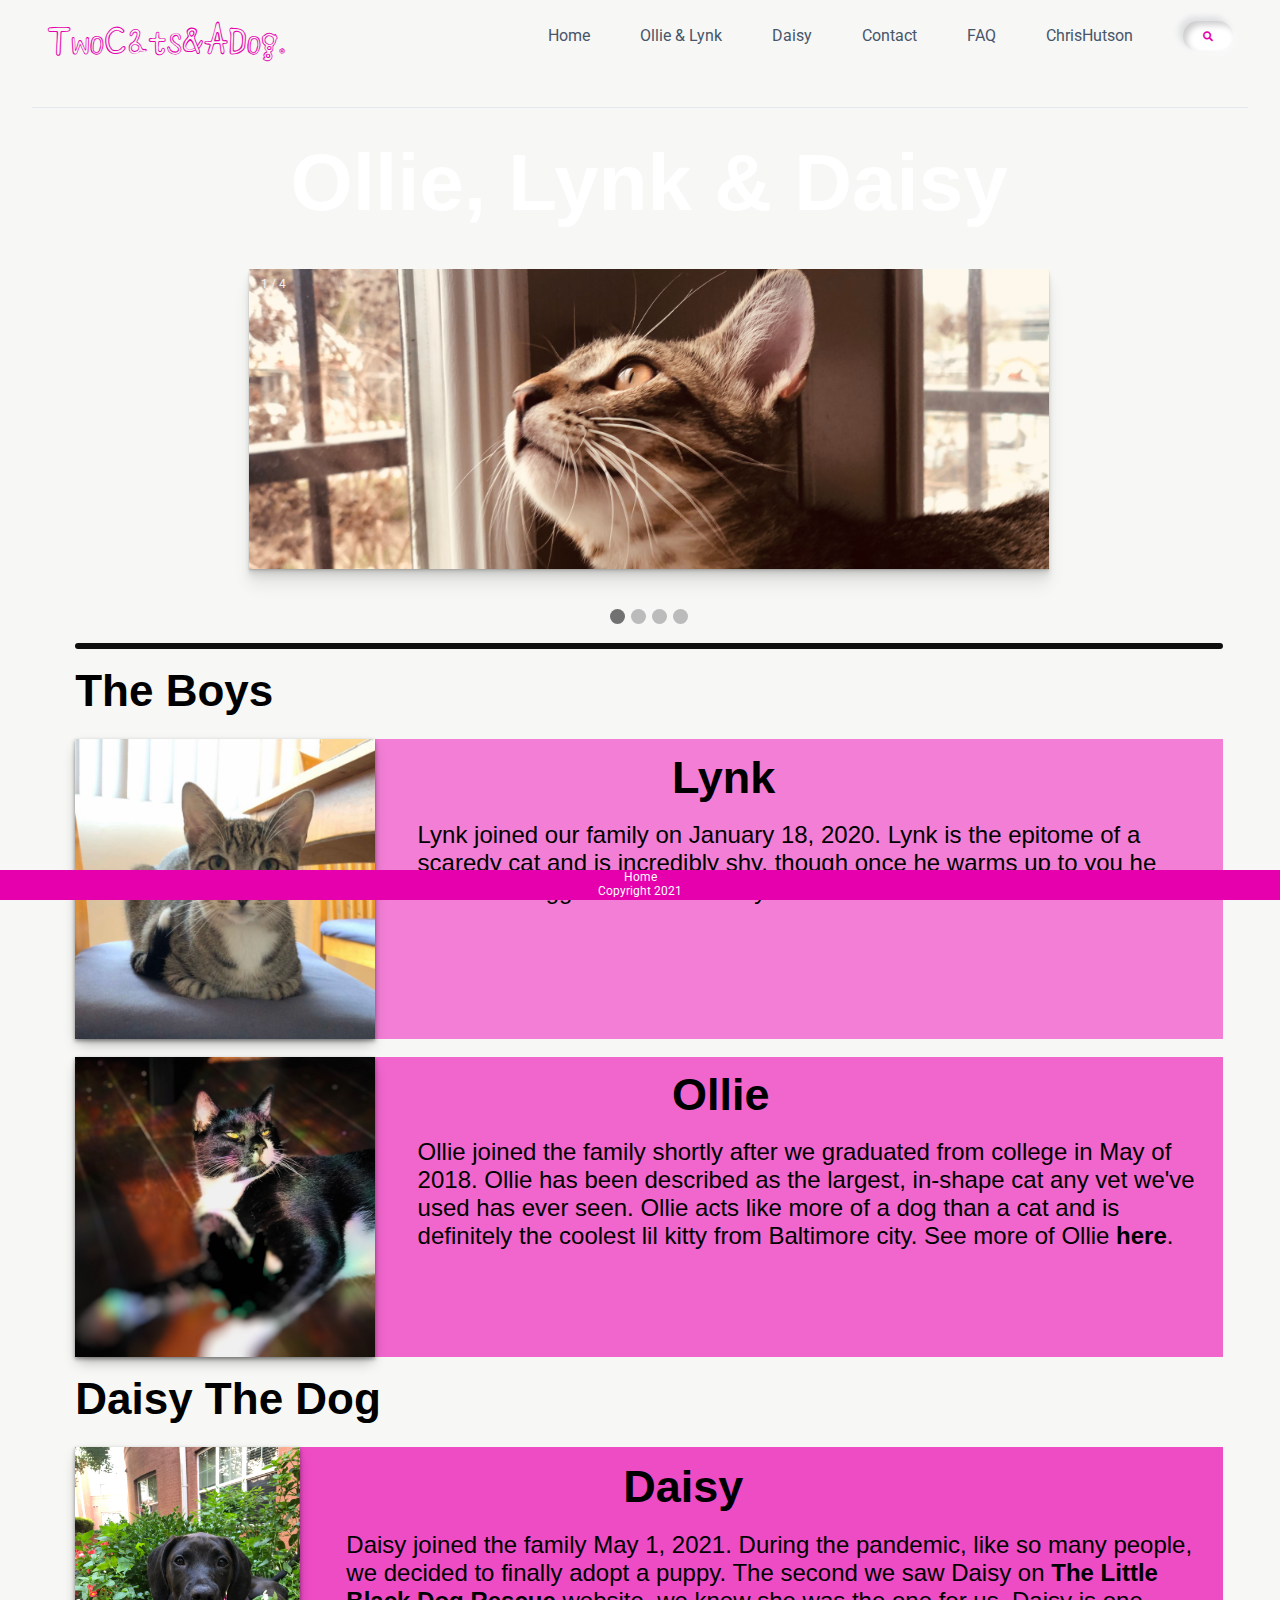
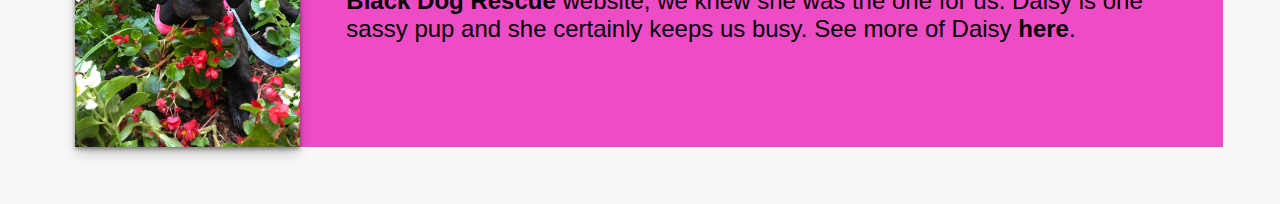
<file: index.html>
<!DOCTYPE html>
<html lang="English">
<head>
	<meta charset="utf-8" />
	<title>FAQ</title>
	<link rel="stylesheet" type="text/css" href="./Styles/site.css">
	<link rel="preconnect" href="https://fonts.googleapis.com"> 
<link rel="preconnect" href="https://fonts.gstatic.com" crossorigin> 
<link href="https://fonts.googleapis.com/css2?family=Roboto:ital,wght@1,300&display=swap" rel="stylesheet">
<link href="https://use.fontawesome.com/releases/v5.6.1/css/all.css" rel="stylesheet">
<link rel="preconnect" href="https://fonts.googleapis.com"> 
<link rel="preconnect" href="https://fonts.gstatic.com" crossorigin> 
<link href="https://fonts.googleapis.com/css2?family=Shizuru&display=swap" rel="stylesheet">
   <link href="https://fonts.googleapis.com/css2?family=Lato&display=swap" rel="stylesheet">
	<meta name="generator" content="BBEdit 14.0" />
	<meta content="width=device-width, initial-scale=1" name="viewport" />
	<script src="https://code.jquery.com/jquery-3.5.0.js"></script>
	<script src="https://ajax.googleapis.com/ajax/libs/jquery/2.1.1/jquery.min.js"></script>
	<script src="https://ajax.googleapis.com/ajax/libs/jquery/3.5.1/jquery.min.js"></script>
    <script src="https://maxcdn.bootstrapcdn.com/bootstrap/3.4.0/js/bootstrap.min.js"></script>    
	<script src="./scripts/accordion.js"></script>
	<script src="./scripts/menu.js"></script>
	<script src="./scripts/slideshow.js"></script>
</head>
<body>
	<header class="header">
	<section class="p-menu1">
	 <nav class="navbar">	 
	 	<button class="hamburger" type="button">&#9776;
	 	</button>
	 	<button class="cross" type="button">&#735;
	 	</button>
		<a href="index.html" class="nav-logo">TwoCats&ADog.</a> 
		 <ul class="nav-menu">
		  <li class="nav-item"> <a class="nav-link" href="index.html">Home</a> </li>
		  <li class="nav-item"> <a class="nav-link" href="./HTML/Ollie&Lynk.html">Ollie & Lynk</a> </li>
		  <li class="nav-item"> <a class="nav-link" href="./HTML/Daisy.html">Daisy</a> </li>
		  <li class="nav-item""> <a class="nav-link" href="./HTML/Contact.html">Contact</a></li>
		  <li class="nav-item"> <a class="nav-link" href="./HTML/FAQ.html">FAQ</a></li>
		  <li class="nav-item"> <a class="nav-link" href="./HTML/ChrisHutson.html">ChrisHutson</a></li>
		  <li class="nav-item">	 
		 	 <div class="search-container">
      		  <input type="text" name="search" placeholder="Search..." class="search-input">
      			  <a href="#" class="search-btn">
              	    <i class="fas fa-search"></i>      
      			  </a>
  			  </div>
 		  </li>
		</ul>	       	
	 </nav>
	 </section>
  </header>	
  	<div class="mobile-menu">
  		<ul>
  		  <div class="search-container-mobile">
      		  <input type="text" name="search" placeholder="Search..." class="search-input">
      			  <a href="#" class="search-btn">
              	    <i class="fas fa-search"></i>      
      			  </a>
  			  </div>
		  <a href="index.html"><li>Home</li></a>
		  <a href="./HTML/Ollie&Lynk.html"><li>Ollie & Lynk</li></a>
		  <a href="./HTML/Daisy.html"><li>Daisy</li></a>
		  <a href="./HTML/Contact.html"><li>Contact</li></a>
		  <a href="./HTML/FAQ.html"><li>FAQ</li></a>
		   <a href="./HTML/ChrisHutson.html"><li>ChrisHutson</li></a>
		</ul>
	</div>
	 <main>
	  <h1 class="rainbow-text">Ollie, Lynk & Daisy</h1>
        <article>
         <section>
          <div class="slideshow-container">
            <ul class="slidepics">
             <li class="on">
          	  <div class="mySlides fade">
          		<div class="numbertext">1 / 4</div>
          	 		 <img class="slideshowimg-1" alt="" src="./Images/LynkWindow.jpg"/>
				<div class="text"></div>         	 		
          	 </div>
          	<div class="mySlides fade">
				<div class="numbertext"> 2 / 4</div>
          	 		 <img class="slideshowimg-2" alt="" src="./Images/Ollierainbowweed.jpg"/>
          	 	 	 <div class="text"></div>     	 		
          	</div>
          	<div class="mySlides fade">
          	 	<div class="numbertext"> 3 / 4</div>
          	 	 <img class="slideshowimg-3" alt="" src="./Images/LynkonScratcher.jpg"/>
				<div class="text"></div>
          	 </div>
          	 <div class="mySlides fade">
          		<div class="numbertext"> 4 / 4</div>
          	 	 <img class="slideshowimg-4" alt="" src="./Images/Daisybush.jpg"/>
          	 	 <div class="text"></div>
          	 </div>
          	 <div class="arrow arrow-left" onclick="plusSlides(-1)"></div>
   			 <div class="arrow arrow-right" onclick="plusSides(1)"></div>
          </div>
          <br>
          	<div class="picdots">
          		<span class="dot" onclick="currentSlide(1)"></span>
          		<span class="dot" onclick="currentSlide(2)"></span>
          		<span class="dot" onclick="currentSlide(3)"></span>
          		<span class="dot" onclick="currentSlide(4)"></span>
           </div>
          </section>
        <hr class="homehr">
    	 <section>
           <h2>The Boys</h2>     
            <div class="Lynk">
               <div class="ollielynk">
            	<img src="./Images/Lynk.jpg"> 
            	  <div class="lynkollieheader">             
              	    <h2 class="h2mobile">Lynk</h2>
              		<p>Lynk joined our family on January 18, 2020. Lynk is the epitome of a scaredy cat and is incredibly shy, though once he warms up to you he loves to snuggle. See more of Lynk <a href="./HTML/Ollie&Lynk.html" class="here"><strong>here</strong></a>.</p>
          		 </div>
             </div>
            </div>    
          <div class="Ollie">
               <div class="ollielynk">
            	<img src="./Images/Ollierainbowweed.jpg"> 
            	  <div class="lynkollieheader">             
              	    <h2 class="h2mobile">Ollie</h2>
              		<p>Ollie joined the family shortly after we graduated from college in May of 2018. Ollie has been described as the largest, in-shape cat any vet we've used has ever seen. Ollie acts like more of a dog than a cat and is definitely the coolest lil kitty from Baltimore city. See more of Ollie <a href="./HTML/Ollie&Lynk.html" class="here"><strong>here</strong></a>.</p>
          		 </div>
           </div>
            </div>   
        <h2>Daisy The Dog</h2>     
            <div class="Daisy">
               <div class="ollielynk">
            	<img src="./Images/Daisybush.jpg"> 
            	  <div class="lynkollieheader">             
              	    <h2 class="h2mobile">Daisy</h2>
              		<p>Daisy joined the family May 1, 2021. During the pandemic, like so many people, we decided to finally adopt a puppy. The second we saw Daisy on <a href="https://www.thelittleblackdog.org" class="here"><strong>The Little Black Dog Rescue</strong></a> website, we knew she was the one for us. Daisy is one sassy pup and she certainly keeps us busy. See more of Daisy <a href="./HTML/Daisy.html" class="here"><strong>here</strong></a>.</p>
          		 </div>
             </div>
            </div>       
         </section>
	 <footer>
	 	<p> <a href="index.html">Home</a></p>
	 	<p>Copyright 2021</p>
	 </footer>
  </article>
 </main>
</body>
</html>
</file>
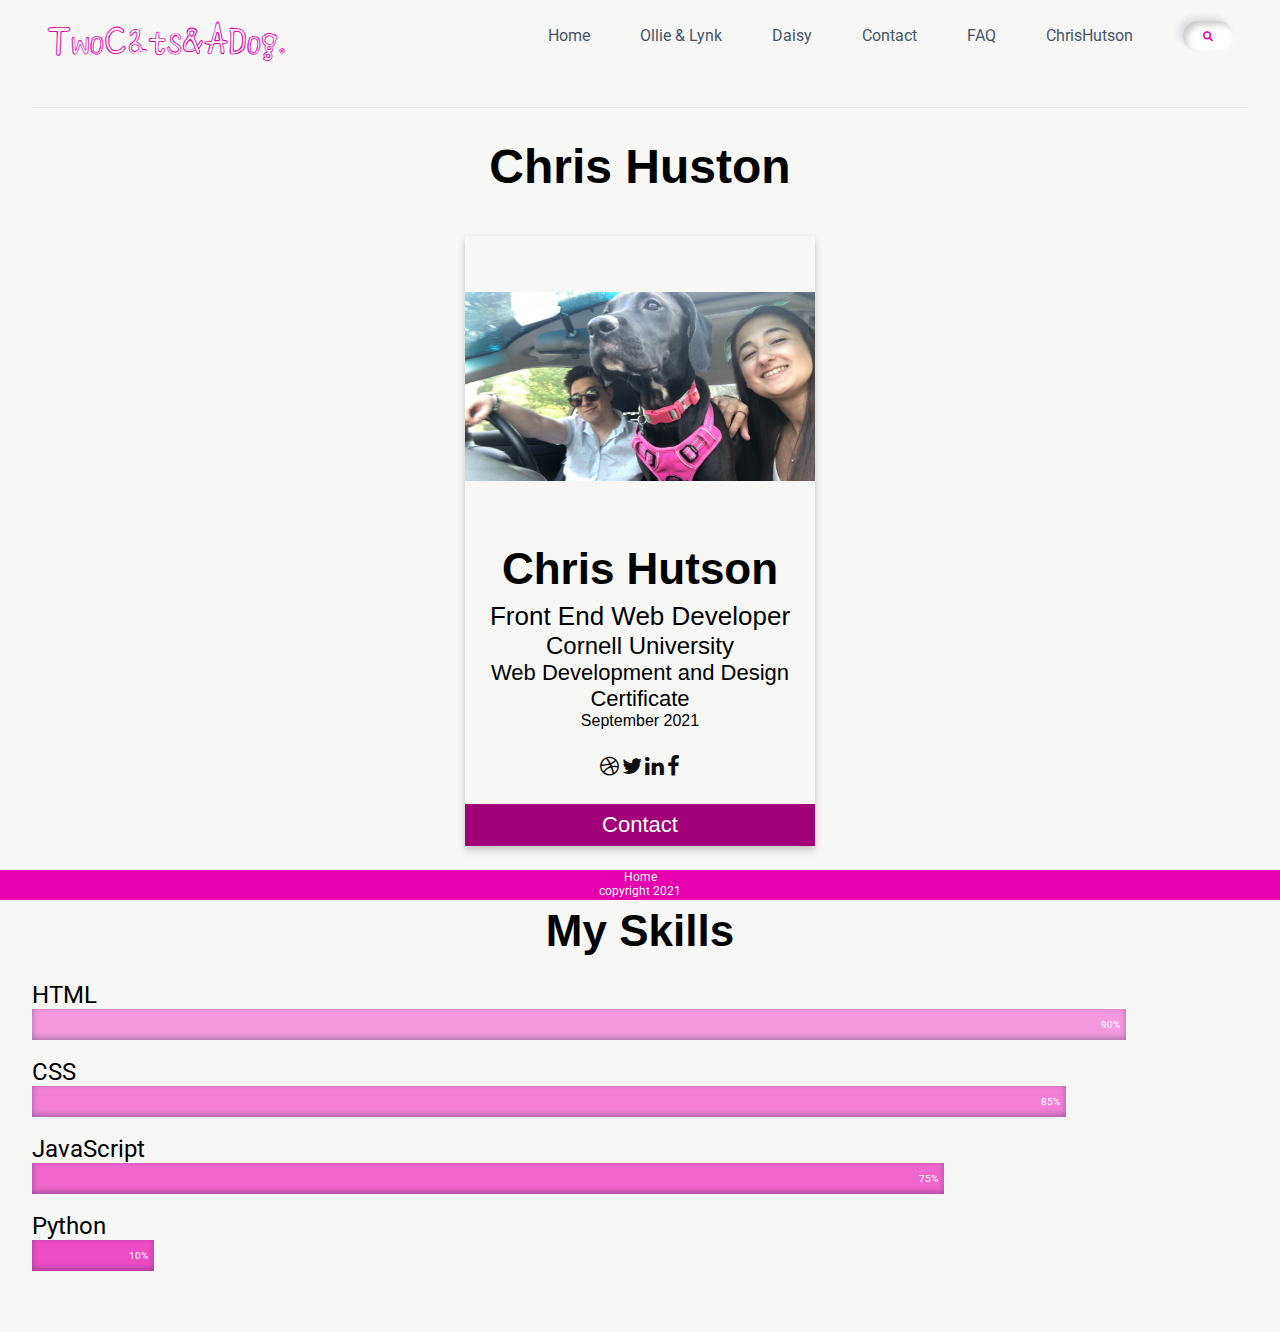
<file: HTML/ChrisHutson.html>
<!DOCTYPE html>
<html lang="English">
<head>
	<meta charset="utf-8" />
	<title>FAQ</title>
	<link rel="stylesheet" type="text/css" href="../Styles/site.css">
	<link rel="preconnect" href="https://fonts.googleapis.com"> 
<link rel="preconnect" href="https://fonts.gstatic.com" crossorigin> 
<link href="https://fonts.googleapis.com/css2?family=Roboto:ital,wght@1,300&display=swap" rel="stylesheet">
	<link rel="preconnect" href="https://fonts.googleapis.com"> 
<link rel="preconnect" href="https://fonts.gstatic.com" crossorigin> 
<link href="https://fonts.googleapis.com/css2?family=Roboto:ital,wght@1,300&display=swap" rel="stylesheet">
	<link href="https://use.fontawesome.com/releases/v5.6.1/css/all.css" rel="stylesheet">
   <link href="https://fonts.googleapis.com/css2?family=Lato&display=swap" rel="stylesheet">
   <link rel="preconnect" href="https://fonts.googleapis.com"> 
<link rel="preconnect" href="https://fonts.gstatic.com" crossorigin> 
<link href="https://fonts.googleapis.com/css2?family=Shizuru&display=swap" rel="stylesheet">
   <link rel="stylesheet" href="https://cdnjs.cloudflare.com/ajax/libs/font-awesome/4.7.0/css/font-awesome.min.css">
	<meta name="generator" content="BBEdit 14.0" />
	<meta content="width=device-width, initial-scale=1" name="viewport" />
	<script src="https://code.jquery.com/jquery-3.5.0.js"></script>
	<script src="https://ajax.googleapis.com/ajax/libs/jquery/2.1.1/jquery.min.js"></script>
	<script src="https://ajax.googleapis.com/ajax/libs/jquery/3.5.1/jquery.min.js"></script>
    <script src="https://maxcdn.bootstrapcdn.com/bootstrap/3.4.0/js/bootstrap.min.js"></script>
	<script src="../scripts/accordion.js"></script>
	<script src="../scripts/menu.js"></script>
	<script src="../scripts/clock.js"></script>
</head>
<body>
	<header class="header">
	<section class="p-menu1">
	 <nav class="navbar">	 
	 	<button class="hamburger" type="button">&#9776;
	 	</button>
	 	<button class="cross" type="button">&#735;
	 	</button>
		<a href="../index.html" class="nav-logo">TwoCats&ADog.</a> 
		 <ul class="nav-menu">
		  <li class="nav-item"> <a class="nav-link" href="../index.html">Home</a> </li>
		  <li class="nav-item"> <a class="nav-link" href="Ollie&Lynk.html">Ollie & Lynk</a> </li>
		  <li class="nav-item"> <a class="nav-link" href="Daisy.html">Daisy</a> </li>
		  <li class="nav-item""> <a class="nav-link" href="Contact.html">Contact</a></li>
		  <li class="nav-item"> <a class="nav-link" href="FAQ.html">FAQ</a></li>	 
		  <li class="nav-item"> <a class="nav-link" href="ChrisHutson.html">ChrisHutson</a></li>
		   <li class="nav-item">	 
		 	 <div class="search-container">
      		  <input type="text" name="search" placeholder="Search..." class="search-input">
      			  <a href="#" class="search-btn">
              	    <i class="fas fa-search"></i>      
      			  </a>
  			  </div>
 		  </li>
		</ul>	       	
	 </nav>
	 </section>
  </header>	
  	<div class="mobile-menu">
  		<ul>
  		  <div class="search-container-mobile">
      		  <input type="text" name="search" placeholder="Search..." class="search-input">
      			  <a href="#" class="search-btn">
              	    <i class="fas fa-search"></i>      
      			  </a>
  			  </div>
		  <a href="../index.html"><li>Home</li></a>
		  <a href="Ollie&Lynk.html"><li>Ollie & Lynk</li></a>
		  <a href="Daisy.html"><li>Daisy</li></a>
		  <a href="Contact.html"><li>Contact</li></a>
		  <a href="FAQ.html"><li>FAQ</li></a>
		  <a href="ChrisHutson.html"><li>ChrisHutson</li></a>
		</ul>
			
	</div>
		<h1>Chris Huston</h1>
		<article>
		  <section>
			<div class="card">			  
  				<img src="../Images/WholeFamFlyAsF.jpg" alt="Chris, Alisa and Daisy"/>
			  <h2>Chris Hutson</h2>
				  <p class="title">Front End Web Developer</p>
				  <p class="title2">Cornell University</p>
				  <p class="title3">Web Development and Design Certificate</p>
				  <p class="title4">September 2021</p>
 			  <div class="socials">
 				  <a href="#"><i class="fa fa-dribbble"></i></a> 
  				  <a href="#"><i class="fa fa-twitter"></i></a>  
  				  <a href="#"><i class="fa fa-linkedin"></i></a>  
  				  <a href="#"><i class="fa fa-facebook"></i></a> 
 			 </div>
            <a href="Contact.html" class="contact-btn">Contact</a>
          </div>
			</section>	
			<section>
			<div class="my-skills">
			  <h2>My Skills</h2>
				<p>HTML</p>
				  <div class="skill-container">
  					<div class="skills html">90%</div>
				  </div>
				<p>CSS</p>
				  <div class="skill-container">
 					 <div class="skills css">85%</div>
				  </div>
			<p>JavaScript</p>
			  <div class="skill-container">
  			   <div class="skills js">75%</div>
			  </div>
		   <p>Python</p>
			 <div class="skill-container">
 			   <div class="skills php">10%</div>
		 	</div>
		 </div>
			</section>
	 <footer>
	    <p><a href="../index.html">Home</a></p>
		<p>copyright 2021</p>		
	 </footer>
	 </article>
  </body>		
</html>
</file>
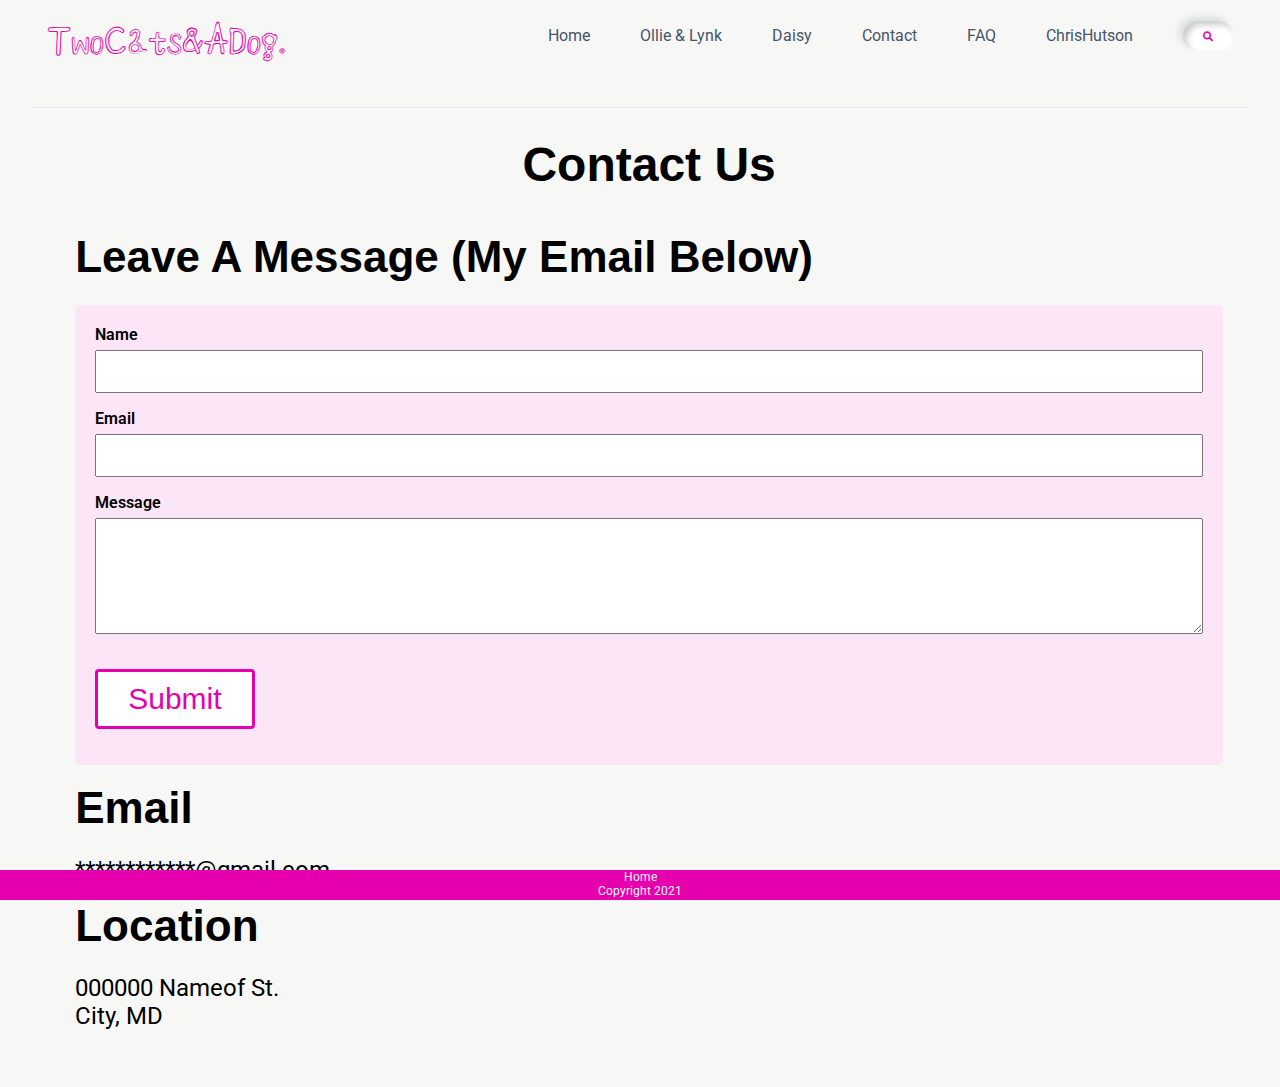
<file: HTML/Contact.html>
<!DOCTYPE html>
<html lang="English">
<head>
	<meta charset="utf-8" />
	<title>FAQ</title>
	<link rel="stylesheet" type="text/css" href="../Styles/site.css">
	<link rel="preconnect" href="https://fonts.googleapis.com"> 
<link rel="preconnect" href="https://fonts.gstatic.com" crossorigin> 
<link href="https://fonts.googleapis.com/css2?family=Roboto:ital,wght@1,300&display=swap" rel="stylesheet">
	<link href="https://use.fontawesome.com/releases/v5.6.1/css/all.css" rel="stylesheet">
   <link href="https://fonts.googleapis.com/css2?family=Lato&display=swap" rel="stylesheet">
   <link rel="preconnect" href="https://fonts.googleapis.com"> 
<link rel="preconnect" href="https://fonts.gstatic.com" crossorigin> 
<link href="https://fonts.googleapis.com/css2?family=Shizuru&display=swap" rel="stylesheet">
	<meta name="generator" content="BBEdit 14.0" />
	<meta content="width=device-width, initial-scale=1" name="viewport" />
	<script src="https://code.jquery.com/jquery-3.5.0.js"></script>
	<script src="https://ajax.googleapis.com/ajax/libs/jquery/2.1.1/jquery.min.js"></script>
	<script src="https://ajax.googleapis.com/ajax/libs/jquery/3.5.1/jquery.min.js"></script>
    <script src="https://maxcdn.bootstrapcdn.com/bootstrap/3.4.0/js/bootstrap.min.js"></script>
	<script src="../scripts/accordion.js"></script>
	<script src="../scripts/menu.js"></script>
	<script src="../scripts/contacterror.js"></script>
</head>
<body>
	<header class="header">
	<section class="p-menu1">
	 <nav class="navbar">	 
	 	<button class="hamburger" type="button">&#9776;
	 	</button>
	 	<button class="cross" type="button">&#735;
	 	</button>
		<a href="../index.html" class="nav-logo">TwoCats&ADog.</a> 
		 <ul class="nav-menu">
		  <li class="nav-item"> <a class="nav-link" href="../index.html">Home</a> </li>
		  <li class="nav-item"> <a class="nav-link" href="Ollie&Lynk.html">Ollie & Lynk</a> </li>
		  <li class="nav-item"> <a class="nav-link" href="Daisy.html">Daisy</a> </li>
		  <li class="nav-item""> <a class="nav-link" href="Contact.html">Contact</a></li>
		  <li class="nav-item"> <a class="nav-link" href="FAQ.html">FAQ</a></li>	 
		  <li class="nav-item"> <a class="nav-link" href="ChrisHutson.html">ChrisHutson</a></li> 
		   <li class="nav-item">	 
		 	 <div class="search-container">
      		  <input type="text" name="search" placeholder="Search..." class="search-input">
      			  <a href="#" class="search-btn">
              	    <i class="fas fa-search"></i>      
      			  </a>
  			  </div>
 		  </li>
		</ul>	       	
	 </nav>
	 </section>
  </header>	
  	<div class="mobile-menu">
  		<ul>
  		  <div class="search-container-mobile">
      		  <input type="text" name="search" placeholder="Search..." class="search-input">
      			  <a href="#" class="search-btn">
              	    <i class="fas fa-search"></i>      
      			  </a>
  			  </div>
		  <a href="../index.html"><li>Home</li></a>
		  <a href="Ollie&Lynk.html"><li>Ollie & Lynk</li></a>
		  <a href="Daisy.html"><li>Daisy</li></a>
		  <a href="Contact.html"><li>Contact</li></a>
		  <a href="FAQ.html"><li>FAQ</li></a>
		  <a href="ChrisHutson.html"><li>ChrisHutson</li></a>
		</ul>
	</div>
	 <main>
	  <article>
	  <h1>Contact Us</h1>
	    <section>
	   		<h2>Leave A Message (My Email Below)</h2>	   		  
	   		    <div class="contact-container">
	   			<form id="contact" method="post" action="show.php" novalidate>
	   			 <div>
	   				<label for="name">Name</label>
	   				  <div class="error_message hidden" id="name_error">
	   				  	*Please include your name
	   				  </div>
	   				   <input type="text" id="name" name="name" required/>
	   			</div>
	   			<div>
	   				   <label for="email">Email</label>
	   				 <div class="error_message hidden" id="email_error">
	   				   		*Please include an email address
	   				 </div>
	   				   	<input type="email" id="email" name="email" required/>
	   			</div>
	   			<div>
	   				   	<label for="message">Message</label>
	   				 <div class="error_message hidden" id="message_error">
	   				 	*Please include a comment or message
	   				 </div>
	   				 	<textarea id="message" name="message" rows=6 required/></textarea>	   				 
	   				 	<input id="contact_submit" type="submit" value="Submit">	  	   				  				
	   			 </div>
	   		  </form>
	   		 </div>
	   	 </section>
	  	<section class="our-contact">
	  		<div class="our-info">
	   		<h2>Email</h2>
	   		  <p>************@gmail.com</p>
	   		<h2>Location</h2>
	   		  <p>000000 Nameof St.</p>
	   		  <p>City, MD</p>
	   		 </div>
	    </section>
		<footer>
	 	<p> <a href="../index.html">Home</a></p>
	 	<p>Copyright 2021</p>
	   </footer>
	</article>	
   </main>  				   		   					   	   		
</body>
</html>
</file>
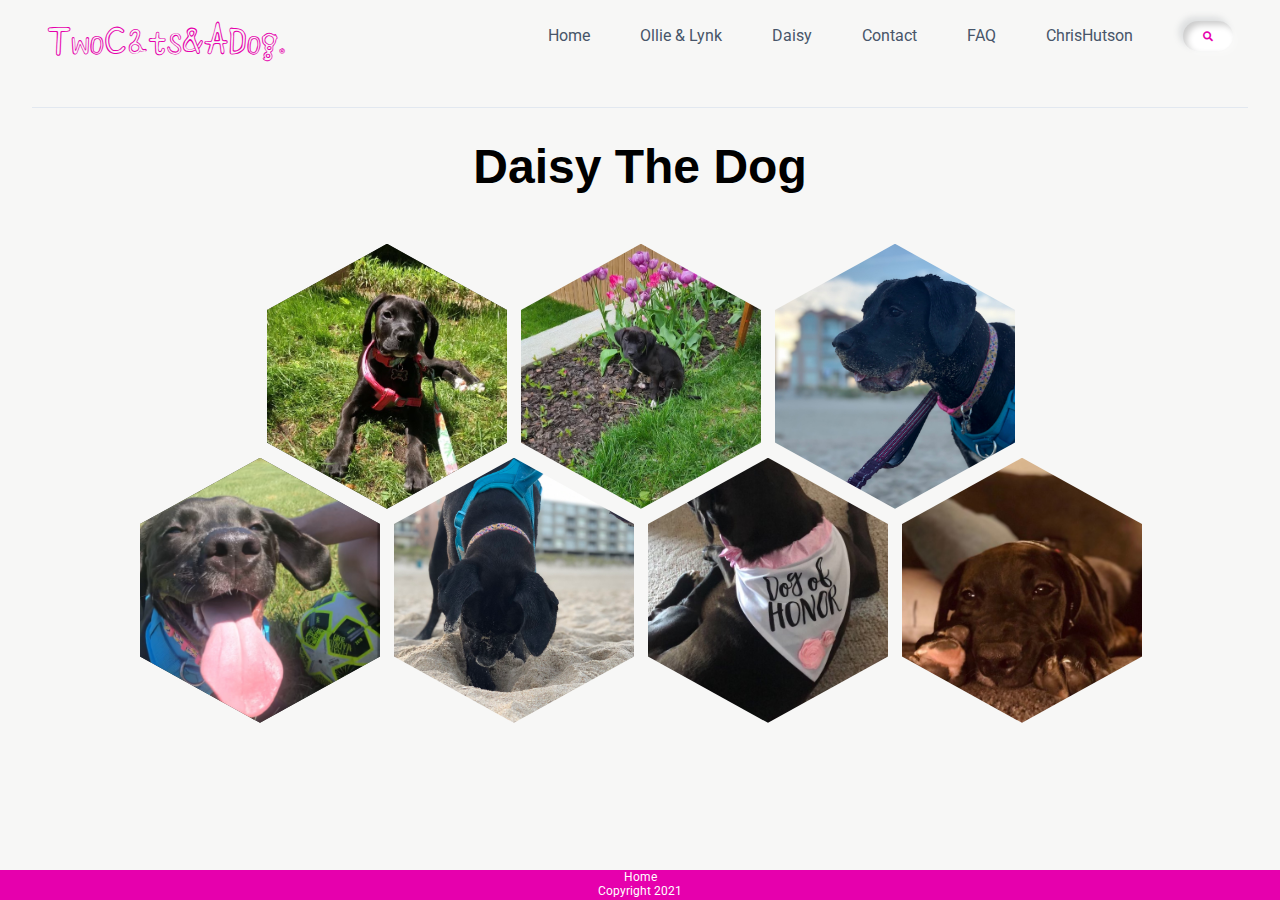
<file: HTML/Daisy.html>
<!DOCTYPE html>
<html lang="English">
<head>
	<meta charset="utf-8"/>
	<title>FAQ</title>
	<link rel="stylesheet" type="text/css" href="../Styles/site.css">
	<link rel="preconnect" href="https://fonts.googleapis.com"> 
<link rel="preconnect" href="https://fonts.gstatic.com" crossorigin> 
<link href="https://fonts.googleapis.com/css2?family=Roboto:ital,wght@1,300&display=swap" rel="stylesheet">
	<link href="https://use.fontawesome.com/releases/v5.6.1/css/all.css" rel="stylesheet">
   <link href="https://fonts.googleapis.com/css2?family=Lato&display=swap" rel="stylesheet">
   <link rel="preconnect" href="https://fonts.googleapis.com"> 
<link rel="preconnect" href="https://fonts.gstatic.com" crossorigin> 
<link href="https://fonts.googleapis.com/css2?family=Shizuru&display=swap" rel="stylesheet">
	<meta name="generator" content="BBEdit 14.0" />
	<meta content="width=device-width, initial-scale=1" name="viewport" />
	<link href="https://fonts.googleapis.com/css?family=Archivo+Black&display=swap" rel="stylesheet">
	<link href="https://fonts.googleapis.com/css?family=Archivo:700&display=swap" rel="stylesheet">
	<script src="https://code.jquery.com/jquery-3.5.0.js"></script>
	<script src="https://ajax.googleapis.com/ajax/libs/jquery/2.1.1/jquery.min.js"></script>
	<script src="https://ajax.googleapis.com/ajax/libs/jquery/3.5.1/jquery.min.js"></script>
    <script src="https://maxcdn.bootstrapcdn.com/bootstrap/3.4.0/js/bootstrap.min.js"></script>
	<script src="../scripts/accordion.js"></script>
	<script src="../scripts/menu.js"></script>
</head>
<body>
	<header class="header">
	<section class="p-menu1">
	 <nav class="navbar">	 
	 	<button class="hamburger" type="button">&#9776;
	 	</button>
	 	<button class="cross" type="button">&#735;
	 	</button>
		<a href="../index.html" class="nav-logo">TwoCats&ADog.</a> 
		 <ul class="nav-menu">
		  <li class="nav-item"> <a class="nav-link" href="../index.html">Home</a> </li>
		  <li class="nav-item"> <a class="nav-link" href="Ollie&Lynk.html">Ollie & Lynk</a> </li>
		  <li class="nav-item"> <a class="nav-link" href="Daisy.html">Daisy</a> </li>
		  <li class="nav-item""> <a class="nav-link" href="Contact.html">Contact</a></li>
		  <li class="nav-item"> <a class="nav-link" href="FAQ.html">FAQ</a></li>	
		  <li class="nav-item"> <a class="nav-link" href="ChrisHutson.html">ChrisHutson</a></li>  
		   <li class="nav-item">	 
		 	 <div class="search-container">
      		  <input type="text" name="search" placeholder="Search..." class="search-input">
      			  <a href="#" class="search-btn">
              	    <i class="fas fa-search"></i>      
      			  </a>
  			  </div>
 		  </li>
		</ul>	       	
	 </nav>
	 </section>
  </header>	
  	<div class="mobile-menu">
  		<ul>
  		  <div class="search-container-mobile">
      		  <input type="text" name="search" placeholder="Search..." class="search-input">
      			  <a href="#" class="search-btn">
              	    <i class="fas fa-search"></i>      
      			  </a>
  			  </div>
		  <a href="../index.html"><li>Home</li></a>
		  <a href="Ollie&Lynk.html"><li>Ollie & Lynk</li></a>
		  <a href="Daisy.html"><li>Daisy</li></a>
		  <a href="Contact.html"><li>Contact</li></a>
		  <a href="FAQ.html"><li>FAQ</li></a>
		  <a href="ChrisHutson.html"><li>ChrisHutson</li></a>
		</ul>
	</div>
	</section>
		<h1>Daisy The Dog</h1>
	<section class="hexagon-gallery">
		<div class="hex hex1"><img src="../Images/DaisyLegsForward.jpg" alt="Daisy the black lab laying down in a field of green grass."></div>
		<div class="hex hex2"><img src="../Images/Daisygarden.jpg" alt="Daisy, as a puppy, sitting in a soil garden with plants."></div>
		<div class="hex hex3"><img src="../Images/Daisybeach.jpg" alt="Daisy the black lab at the beach with sand on her mouth."></div>
		<div class="hex hex4"><img src="../Images/Daisytongue.jpg" alt="Daisy the black lab laying in a field with her tongue sticking all the way out."></div>
		<div class="hex hex5"><img src="../Images/Daisydig.jpg" alt="Daisy the black lab at the beach, with her head down, actively digging in the sand."></div>
		<div class="hex hex6"><img src="../Images/DaisyDogofHonor.jpg" alt="Daisy the black lab with a bandana on her back that reads 'dog of honor.'"></div>
		<div class="hex hex7"><img src="../Images/DaisyHeadbtwPaws.jpg" alt="Daisy the black lab laying on a couch, looking at the camera, with her head down between her paws."></div>
	 </section>
	 <footer>
	 	<p> <a href="../index.html">Home</a></p>
	 	<p>Copyright 2021</p>
	 </footer>
	</article>
</body>
</html>
</file>
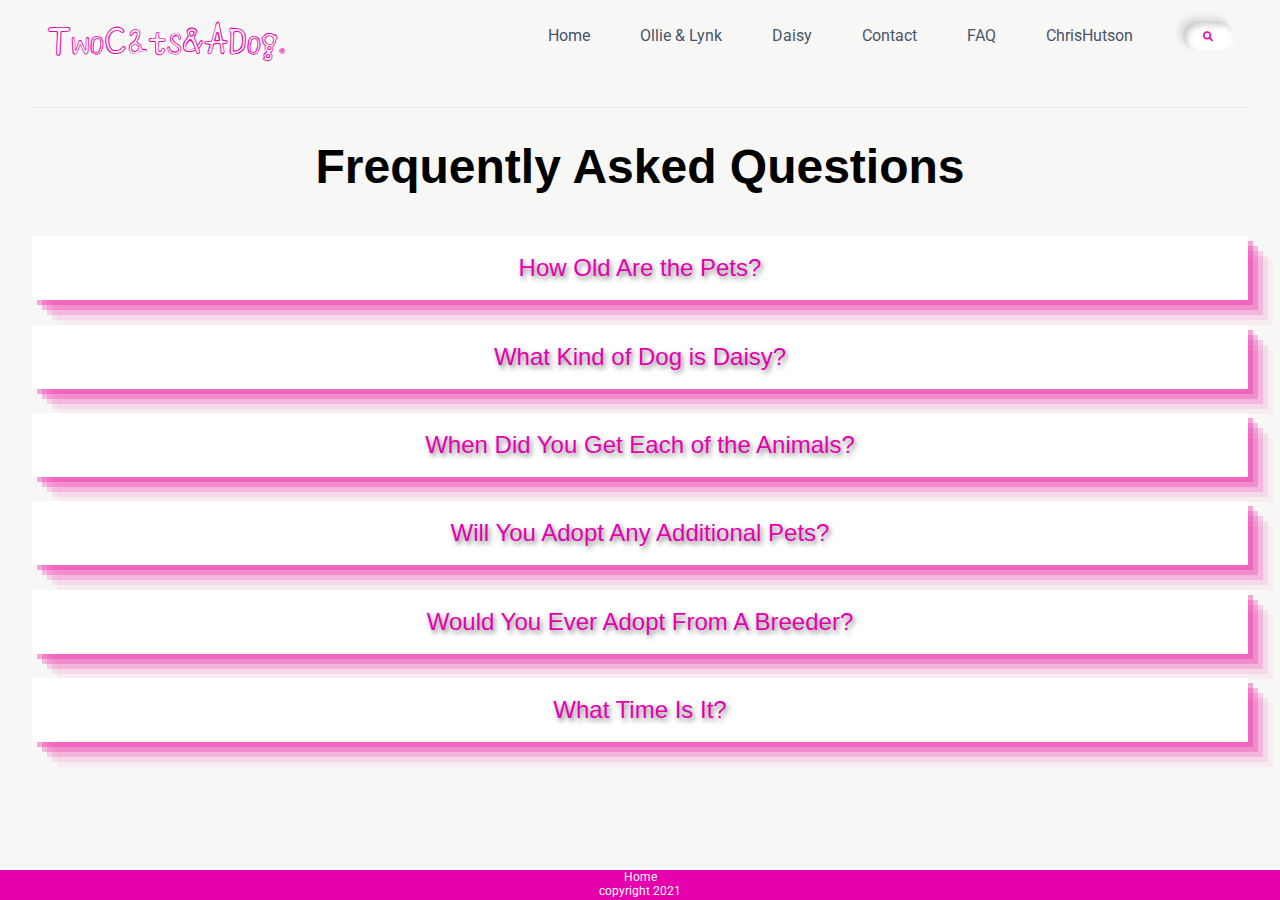
<file: HTML/FAQ.html>
<!DOCTYPE html>
<html lang="English">
<head>
	<meta charset="utf-8" />
	<title>FAQ</title>
	<link rel="stylesheet" type="text/css" href="../Styles/site.css">
	<link rel="preconnect" href="https://fonts.googleapis.com"> 
<link rel="preconnect" href="https://fonts.gstatic.com" crossorigin> 
<link href="https://fonts.googleapis.com/css2?family=Roboto:ital,wght@1,300&display=swap" rel="stylesheet">
	<link rel="preconnect" href="https://fonts.googleapis.com"> 
<link rel="preconnect" href="https://fonts.gstatic.com" crossorigin> 
<link href="https://fonts.googleapis.com/css2?family=Roboto:ital,wght@1,300&display=swap" rel="stylesheet">
	<link href="https://use.fontawesome.com/releases/v5.6.1/css/all.css" rel="stylesheet">
   <link href="https://fonts.googleapis.com/css2?family=Lato&display=swap" rel="stylesheet">
   <link rel="preconnect" href="https://fonts.googleapis.com"> 
<link rel="preconnect" href="https://fonts.gstatic.com" crossorigin> 
<link href="https://fonts.googleapis.com/css2?family=Shizuru&display=swap" rel="stylesheet">
	<meta name="generator" content="BBEdit 14.0" />
	<meta content="width=device-width, initial-scale=1" name="viewport" />
	<script src="https://code.jquery.com/jquery-3.5.0.js"></script>
	<script src="https://ajax.googleapis.com/ajax/libs/jquery/2.1.1/jquery.min.js"></script>
	<script src="https://ajax.googleapis.com/ajax/libs/jquery/3.5.1/jquery.min.js"></script>
    <script src="https://maxcdn.bootstrapcdn.com/bootstrap/3.4.0/js/bootstrap.min.js"></script>
	<script src="../scripts/accordion.js"></script>
	<script src="../scripts/menu.js"></script>
	<script src="../scripts/clock.js"></script>
</head>
<body>
	<header class="header">
	<section class="p-menu1">
	 <nav class="navbar">	 
	 	<button class="hamburger" type="button">&#9776;
	 	</button>
	 	<button class="cross" type="button">&#735;
	 	</button>
		<a href="../index.html" class="nav-logo">TwoCats&ADog.</a> 
		 <ul class="nav-menu">
		  <li class="nav-item"> <a class="nav-link" href="../index.html">Home</a> </li>
		  <li class="nav-item"> <a class="nav-link" href="Ollie&Lynk.html">Ollie & Lynk</a> </li>
		  <li class="nav-item"> <a class="nav-link" href="Daisy.html">Daisy</a> </li>
		  <li class="nav-item""> <a class="nav-link" href="Contact.html">Contact</a></li>
		  <li class="nav-item"> <a class="nav-link" href="FAQ.html">FAQ</a></li>	  
		  <li class="nav-item"> <a class="nav-link" href="ChrisHutson.html">ChrisHutson</a></li>
		   <li class="nav-item">	 
		 	 <div class="search-container">
      		  <input type="text" name="search" placeholder="Search..." class="search-input">
      			  <a href="#" class="search-btn">
              	    <i class="fas fa-search"></i>      
      			  </a>
  			  </div>
 		  </li>
		</ul>	       	
	 </nav>
	 </section>
  </header>	
  	<div class="mobile-menu">
  		<ul>
  		  <div class="search-container-mobile">
      		  <input type="text" name="search" placeholder="Search..." class="search-input">
      			  <a href="#" class="search-btn">
              	    <i class="fas fa-search"></i>      
      			  </a>
  			  </div>
		  <a href="../index.html"><li>Home</li></a>
		  <a href="Ollie&Lynk.html"><li>Ollie & Lynk</li></a>
		  <a href="Daisy.html"><li>Daisy</li></a>
		  <a href="Contact.html"><li>Contact</li></a>
		  <a href="FAQ.html"><li>FAQ</li></a>
		  <a href="ChrisHutson.html"><li>ChrisHutson</li></a>
		</ul>
	</div>
  	
	 <h1>Frequently Asked Questions</h1>
	  <article>
	   <section>
	     <button class="accordion" id="q1">How Old Are the Pets?</button>
			<div class="panel1" id="q1">
 				 <p class="faq">Ollie is 3 years old, Lynk is 1 year and 9 months old and Daisy is 10 months old.</p>
			</div>
	    <button class="accordion" id="q2">What Kind of Dog is Daisy?</button>
			<div class="panel2" id="p2">
 				 <p class="faq">We adopted Daisy from a shelter and they were not sure what breed she is. We are pretty sure she is half lab and half pitbull, but we would love to hear your guesses!</p>
			</div>
	     <button class="accordion" id="q3">When Did You Get Each of the Animals?</button>
			<div class="panel3" id="p3">
				<p class="faq">Alisa got Ollie in May of 2018. We adopted Lynk together in January of 2020. We just recently adopted Daisy in May of 2021.</p>
			</div>
		 <button class="accordion" id="q4">Will You Adopt Any Additional Pets?</button>
			<div class="panel4" id="p4">
 				 <p class="faq">We are definitely going to continue adopting animals throughout our lives, but we are happy with the current balance. We think we will keep the two cats to one dog ratio for the foreseeable future.</p>
			</div>
	     <button class="accordion" id="q5">Would You Ever Adopt From A Breeder?</button>
			<div class="panel5" id="p5">
 				 <p class="faq">NO! We only adopt our pets from local shelters.</p>
			</div>	
			 <button class="accordion" id="q6">What Time Is It?</button>
			<div class="panel6" id="p6">
 				 <div id="clock" class="faq"></div>
			</div>	    	
	 </section>
	 <footer>
	    <p><a href="../index.html">Home</a></p>
		<p>copyright 2021</p>		
	 </footer>
	 </article>
 </body>
</html>
</file>
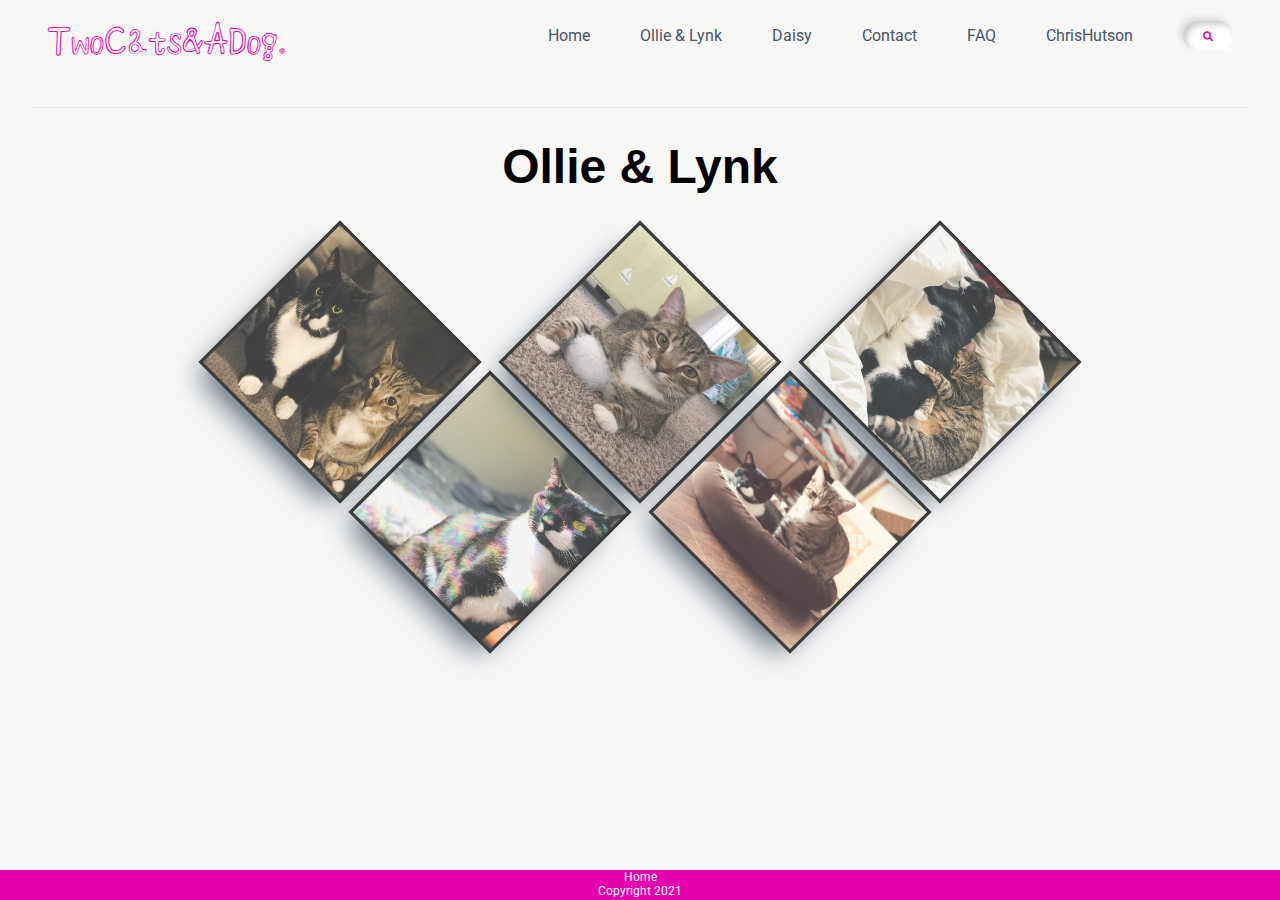
<file: HTML/Ollie&Lynk.html>
<!DOCTYPE html>
<html lang="English">
<head>
	<meta charset="utf-8" />
	<title>FAQ</title>
	<link rel="stylesheet" type="text/css" href="../Styles/site.css">
	<link rel="preconnect" href="https://fonts.googleapis.com"> 
<link rel="preconnect" href="https://fonts.gstatic.com" crossorigin> 
<link href="https://fonts.googleapis.com/css2?family=Roboto:ital,wght@1,300&display=swap" rel="stylesheet">
	<link href="https://use.fontawesome.com/releases/v5.6.1/css/all.css" rel="stylesheet">
   <link href="https://fonts.googleapis.com/css2?family=Lato&display=swap" rel="stylesheet">
   <link rel="preconnect" href="https://fonts.googleapis.com"> 
<link rel="preconnect" href="https://fonts.gstatic.com" crossorigin> 
<link href="https://fonts.googleapis.com/css2?family=Shizuru&display=swap" rel="stylesheet">
	<meta name="generator" content="BBEdit 14.0" />
	<meta content="width=device-width, initial-scale=1" name="viewport" />
	<script src="https://code.jquery.com/jquery-3.5.0.js"></script>
	<script src="https://ajax.googleapis.com/ajax/libs/jquery/2.1.1/jquery.min.js"></script>
	<script src="https://ajax.googleapis.com/ajax/libs/jquery/3.5.1/jquery.min.js"></script>
    <script src="https://maxcdn.bootstrapcdn.com/bootstrap/3.4.0/js/bootstrap.min.js"></script>
	<script src="../scripts/accordion.js"></script>
	<script src="../scripts/menu.js"></script>
</head>
<body>
	<header class="header">
	<section class="p-menu1">
	 <nav class="navbar">	 
	 	<button class="hamburger" type="button">&#9776;
	 	</button>
	 	<button class="cross" type="button">&#735;
	 	</button>
		<a href="../index.html" class="nav-logo">TwoCats&ADog.</a> 
		 <ul class="nav-menu">
		  <li class="nav-item"> <a class="nav-link" href="../index.html">Home</a> </li>
		  <li class="nav-item"> <a class="nav-link" href="Ollie&Lynk.html">Ollie & Lynk</a> </li>
		  <li class="nav-item"> <a class="nav-link" href="Daisy.html">Daisy</a> </li>
		  <li class="nav-item""> <a class="nav-link" href="Contact.html">Contact</a></li>
		  <li class="nav-item"> <a class="nav-link" href="FAQ.html">FAQ</a></li>
		  <li class="nav-item"> <a class="nav-link" href="ChrisHutson.html">ChrisHutson</a></li>	
		   <li class="nav-item">	 
		 	 <div class="search-container">
      		  <input type="text" name="search" placeholder="Search..." class="search-input">
      			  <a href="#" class="search-btn">
              	    <i class="fas fa-search"></i>      
      			  </a>
  			  </div>
 		  </li>  
		</ul>	       	
	 </nav>
	 </section>
  </header>	
  	<div class="mobile-menu">
  		<ul>
  		  <div class="search-container-mobile">
      		  <input type="text" name="search" placeholder="Search..." class="search-input">
      			  <a href="#" class="search-btn">
              	    <i class="fas fa-search"></i>      
      			  </a>
  			  </div>
		  <a href="../index.html"><li>Home</li></a>
		  <a href="Ollie&Lynk.html"><li>Ollie & Lynk</li></a>
		  <a href="Daisy.html"><li>Daisy</li></a>
		  <a href="Contact.html"><li>Contact</li></a>
		  <a href="FAQ.html"><li>FAQ</li></a>
		  <a href="ChrisHutson.html"><li>ChrisHutson</li></a>
		</ul>
	</div>
	  <article>
		<h1>Ollie & Lynk</h1>
		<section>		
			<ul class="OL-images">
 				 <li class="item1">
   					 <div class="bg">
   					 	<img src="../Images/OllieLynklookingatcamera.jpg" alt="Ollie the tuxedo cat and Lynk the beige, leopard print cat, laying next to eachother and facing the camera.">
   					 </div>
 				 </li>
				  <li class="item2">
 					   <div class="bg">
 					   	 <img src="../Images/Ollierainbow.jpg" alt="Ollie the tuxedo cat sitting upright, indoors, with a rainbow pattern on his fur.">
 					   </div>
 				 </li>
				  <li class="item3">
 					   <div class="bg">
 					      <img src="../Images/Lynksnowball.jpg" alt="Lynk the beige, leopard print cat, facing the camera, with an artificial snowball under his right paw.">
 					   </div>
 				 </li>
				  <li class="item4">
 					   <div class="bg">
 					      <img src="../Images/OllieLynkinbed.jpg" alt="Ollie the tuxedo cat and Lynk the beige leopard print cat, curled up together in a small cat bed.">
 					   </div>
  				</li>
 				 <li class="item5">
  					  <div class="bg">
  					     <img src="../Images/OllieLynkcuddle.jpg" alt="Ollie the tuxedo cat laying down, with Lynk the beige leopard print cat laying behind Ollie with his arm over his back.">
  					  </div>
  				</li>
		</ul>
	    </section>
	  <footer>
	 	<p> <a href="../index.html">Home</a></p>
	 	<p>Copyright 2021</p>
	  </footer>
 </article>
</body>
</html>
</file>
<file: Styles/site.css>
* {
    margin: 0;
    padding: 0;
    box-sizing: border-box;
}

html {
    font-size: 62.5%;
    font-family: 'Roboto', sans-serif;
    margin-left: 2.5%;
    margin-right: 2.5%;
}

body {
  font-family: 'roboto', sans-serif;
  background-color: #f7f7f6;
  overflow-x: hidden;
  width: 100%;
  height: 100%;
  margin: 0;
  padding: 0;
  background-color: ;
}

li {
    list-style: none;
}

a {
    text-decoration: none;
}

.header{
    border-bottom: 1px solid #E2E8F0;
    padding-bottom: 3%;
}

/* navigation bar */

.navbar {
    display: flex;
    justify-content: space-between;
    align-items: center;
    padding: 1rem 1.5rem;
}

.bar {
    display: block;
    width: 25px;
    height: 3px;
    margin: 5px auto;
    -webkit-transition: all 0.3s ease-in-out;
    transition: all 0.3s ease-in-out;
    background-color: #101010;
}

.nav-menu {
    display: flex;
    justify-content: space-between;
    align-items: center;
}

.nav-item {
    margin-left: 5rem;
}

.nav-link{
    font-size: 1.6rem;
    font-weight: 400;
    color: #475569;
}

.nav-link:hover{
    color: #E600AD;
    transition: .05s;
}

.nav-logo {
    font-size: 3.5rem;
    font-weight: 500;
    color: #E600AD;
    top: 0;
    left: 0;
    font-family: 'Shizuru', cursive;
}

/* FAQ tiles */

.accordion {
  background-color: #FFF;
  color: #E600AD;
  text-shadow: 2px 3px 5px rgba(0,0,0,0.5);
  cursor: pointer;
  padding: 18px;
  width: 100%;
  text-align: left;
  border: none;
  outline: none;
  transition: 0.4s;
  margin-bottom: 2%;
  text-align: center;
  font-size: 24px;
  box-shadow: rgba(240, 46, 170, 0.4) 5px 5px, 
 	 rgba(240, 46, 170, 0.3) 10px 10px, 
 	 rgba(240, 46, 170, 0.2) 15px 15px, 
 	 rgba(240, 46, 170, 0.1) 20px 20px, 
 	 rgba(240, 46, 170, 0.05) 25px 25px;
}

.panel {
  padding: 0 18px;
  background-color: #0f0f0f;
  display: none;
  overflow: hidden;
  font-size: 24px;
}

.panel6 {
	margin-bottom: 5%;
}

.active, .accordion:hover {
  background-color: #ccc; 
}

/* digital clock */

#clock {
  font-family: 'Orbitron', sans-serif;
  color: #0f0f0f;
  font-size: 32px;
  text-align: center;
  margin-top: 5%;
  margin-right: 3%;
  margin-bottom: 5%;
  padding-top: 2%;
  padding-bottom: 2%;
  box-shadow: blue 0px 0px 0px 2px inset, 
  rgb(255, 255, 255) 10px -10px 0px -3px, 
  rgb(31, 193, 27) 10px -10px, 
  rgb(255, 255, 255) 20px -20px 0px -3px, 
  rgb(255, 217, 19) 20px -20px, 
  rgb(255, 255, 255) 30px -30px 0px -3px, 
  rgb(255, 156, 85) 30px -30px, 
  rgb(255, 255, 255) 40px -40px 0px -3px, 
  rgb(255, 85, 85) 40px -40px;
}

p {
 font-size: 24px;
}

.faq {
	display: none;
	background-color;
	padding: 1em;
}

.hamburger {
	display: none;
}


main {
	margin-left: 1.5%;
	padding: 0 25px;
}

h1 {
	font-family: 'Gill Sans', sans-serif;
	text-align: center;
	font-size: 48px;
	font-weight: bold;
	margin-bottom: 3.5%;
	margin-top: 2.5%;	
}

h2 {
	font-family: 'Gill Sans', sans-serif;
	font-size: 44px;
	font-weight: bold;
	margin-bottom: 2%;
	margin-top: 1.5%;
}

.homehr {
	border: 3px solid #0F0F0F;
    border-radius: 5px;
    margin-top: 1.5%;
}

.hidden {
	display: none;
}

/* contact form */

.contact-container {
	border-radius: 5px;
	background-color: #fce5f6;
	padding: 20px;
}

.contact-container label {
	font-weight: 600;
}

#name [type=text], #name, #email, textarea {
	width: 100%;
	padding: 12px;
	border: 1 px solid #ccc;
	box-sizing: border-box;
	margin-top: 6px;
	margin-bottom: 16px;
	resize: vertical;
}

label {
	font-size: 16px;
}

.last-line {
	margin-bottom: 2%;
}

#contact_submit {
	cursor: pointer;
	margin-bottom: 1.5%;
	margin-top: 1.5%;
	font-size: 30px;
}

input[type=submit] {
	background-color: white;
	color: #E600AD;
	border: solid;
	border-radius: 4px;
	padding: 10px 30px;
	cursor: pointer;
}

input[type=submit]:hover {
	background-color: #E600AD;
	color: white;
}

.error_message {
	font-size: 12px;
}

.our-info {
	margin-bottom: 5%;
}

/* search bar */

.search-container{
    background: #fff;
    height: 30px;
    border-radius: 30px;
    padding: 10px 20px;
    display: flex;
    justify-content: flex-end;
    cursor: pointer;
    transition: 0.8s;
    /*box-shadow:inset 2px 2px 2px 0px rgba(255,255,255,.5),
    inset -7px -7px 10px 0px rgba(0,0,0,.1),
   7px 7px 20px 0px rgba(0,0,0,.1),
   4px 4px 5px 0px rgba(0,0,0,.1);
   text-shadow:  0px 0px 6px rgba(255,255,255,.3),
              -4px -4px 6px rgba(116, 125, 136, .2);
  text-shadow: 2px 2px 3px rgba(255,255,255,0.5);*/
  box-shadow:  4px 4px 6px 0 rgba(255,255,255,.3),
              -4px -4px 6px 0 rgba(116, 125, 136, .2), 
    inset -4px -4px 6px 0 rgba(255,255,255,.2),
    inset 4px 4px 6px 0 rgba(0, 0, 0, .2);
}

.search-container:hover > .search-input{
    width: 100px;
    display:inline-block;
}

.search-container .search-input{
    background: transparent;
    border: none;
    outline:none;
    width: 0px;
    height: 18px;
    font-weight: 500;
    font-size: 16px;
    transition: 0.8s;

}

.search-container .search-btn .fas{
    color: #E600AD;
}

.search-container-mobile {
	display: none;
}

/* slideshow on homepage */

* {box-sizing: border-box}

.slideshow-container {
	max-width: 800px;
	height: 300px;
	position: relative;
	margin: auto;
	margin-bottom: 2.5%;
	object-fit: cover;
	box-shadow:
      0 1px 1px hsl(0deg 0% 0% / 0.075),
      0 2px 2px hsl(0deg 0% 0% / 0.075),
      0 4px 4px hsl(0deg 0% 0% / 0.075),
      0 8px 8px hsl(0deg 0% 0% / 0.075),
      0 16px 16px hsl(0deg 0% 0% / 0.075);
}

.mySlides {
	display: none;
}



.text {
	color:#f2f2f2;
	font-size: 15px;
	padding: 8px 12px;
	position: absolute;
	bottom: 8px;
	width: 100%;
	text-align: center;
}

.numbertext {
	color: #f2f2f2;
	font-size: 12px;
	padding: 8px 12px;
	position: absolute;
	top: 0;
}

.numbertext img {
	width: 100%;
}

.dot {
	cursor: pointer;
	height: 15px;
	width: 15px;
	margin: 0 2px;
	background-color: #bbb;
	border-radius: 50%;
	display: inline-block;
	transition: background-color 0.6s ease;
}

.active, .dot:hover {
	background-color: #717171;
}

.picdots {
	text-align: center;
}


.slideshowimg-1 {
	width: 800px;
	height: 300px;
	object-fit: cover;
	object-position: 20% 30%;
}

.slideshowimg-2 {
	width: 800px;
	height: 300px;
	object-fit: cover;
	object-position: 10% 25%;
}

.slideshowimg-3 {
	width: 800px;
	height: 300px;
	object-fit: cover;
	object-position: 30% 45%;
}

.slideshowimg-4 {
	width: 800px;
	height: 300px;
	object-fit: cover;
	object-position: 15% 40%;
}

/* footer */

footer p {
	font-size: 12px;
}

footer a {
	color: white;
	font-size: 12px;
}


footer {
	position: fixed;
	left: 0;
	bottom: 0;
	width: 100%;
	background-color: #E600AD;
	color: white;
	text-align: center;
	padding-bottom: 2.5px;
}


footer a:hover {
	text-decoration: underline;
}

/* pet sections on home page */

.ollielynk {
	display: flex;
	flex-direction: wrap;
}

.ollielynkheader {
	display: flex;
	flex-direction: wrap;
}


.lynkollieheader h2 {
	margin-left: 35%;
	font-size: 45px;
}

.lynkollieheader p {
	font-family: 'arial', sans-serif;
	margin-left: 5%;
	color: black;
	margin-bottom: 2.5%;
	margin-right: 1.5%;
}

.ollielynk img {
	width: 300px;
	height: 300px;
	box-shadow: rgba(0, 0, 0, 0.4) 0px 2px 4px, rgba(0, 0, 0, 0.3) 0px 7px 13px -3px, rgba(0, 0, 0, 0.2) 0px -3px 0px inset;
}

.Ollie, .Lynk {
	height: 100%;
	margin-bottom: 1.5%;
}

.Ollie {
	background-color: #F066CD;
}

.Daisy {
	height: 100%;
	background-color: #ED4CC5;
	margin-bottom: 5%;
}

.Lynk {
	height: 100%;
	background-color: #F27FD5;
	margin-bottom: 1.5%;	
	}
	
.Daisy img {
	object-fit: cover;
	
}

.Ollie img {
	object-fit: cover;
}

.Lynk img {
	object-fit: cover;
}
	
	
	
/* here hyperlink */

.here {
	color: #000000;
	text-decoration: none;
	
}
.here:hover {
	color: white;
	cursor: pointer;
}

/* glowing header home page */

.rainbow-text {
  font-size: 80px;
  color: #fff;
  text-align: center;
  -webkit-animation: glow 1s ease-in-out infinite alternate;
  -moz-animation: glow 1s ease-in-out infinite alternate;
  animation: glow 1s ease-in-out infinite alternate;
}

@-webkit-keyframes glow {
  from {
    text-shadow: 0 0 10px #fff, 0 0 20px #fff, 0 0 30px #e60073, 0 0 40px #e60073, 0 0 50px #e60073, 0 0 60px #e60073, 0 0 70px #e60073;
  }
  to {
    text-shadow: 0 0 20px #fff, 0 0 30px #ff4da6, 0 0 40px #ff4da6, 0 0 50px #ff4da6, 0 0 60px #ff4da6, 0 0 70px #ff4da6, 0 0 80px #ff4da6;
  }
}

/* hexagon gallery Daisy page */

.hex img {
  width: 100%;
  height: auto;
  display: block;
  object-fit: cover;
}

.hex:hover {
	transform: scale(1.25);
	z-index: 1;
}

.hex1 img{
	height: 100%;
	object-position: 50% 30%;
}

.hex4 img{
	object-position: 90% 40%;
}


.hexagon-gallery {
  margin: auto;
  margin-top: 50px;
  margin-bottom: 5%;
  max-width: 1000px;
  display: grid;
  grid-template-columns: repeat(8, 1fr);
  grid-auto-rows: 200px;
  grid-gap: 14px;
  padding-bottom: 50px;
  
}

.hex {
  display: flex;
  position: relative;
  width: 240px;
  height: 265px;
  background-color: #424242;
  -webkit-clip-path: polygon(50% 0%, 100% 25%, 100% 75%, 50% 100%, 0% 75%, 0% 25%);
  clip-path: polygon(50% 0%, 100% 25%, 100% 75%, 50% 100%, 0% 75%, 0% 25%);
	
}


.hex:first-child {
  grid-row-start: 1;
  grid-column: 2 / span 2;
}

.hex:nth-child(2) {
  grid-row-start: 1;
  grid-column: 4 / span 2;
}

.hex:nth-child(3) {
  grid-row-start: 1;
  grid-column: 6 / span 2;
}

.hex:nth-child(4) {
  grid-row-start: 2;
  grid-column: 1 / span 2;
}

.hex:nth-child(5) {
  grid-row-start: 2;
  grid-column: 3 / span 2;
}

.hex:nth-child(6) {
  grid-row-start: 2;
  grid-column: 5 / span 2;
}

.hex:nth-child(7) {
  grid-row-start: 2;
  grid-column: 7 / span 2;
}

/* OllieLynk image gallery */

.OL-images {	
  display: flex;
  position: relative;
  transform: translate(-50%, -50%);
  margin-left: 50%;
  margin-top: 20%;
  margin-bottom: 10%;
  padding: 0;
  width: 600px;
  height: 150px;
  z-index: 1;
}


.OL-images li {
  display: flex;
  list-style: none;
  position: absolute;
  width: 200px;
  height: 200px;
  background: #000;
  transform: rotate(45deg);
  transition: 0.5s;
  margin: -100px;
  overflow: hidden;
  opacity: 0.75;
   border: solid;
	box-shadow: rgb(38, 57, 77) 0px 20px 30px -10px;	
	}
	
.OL-images li:hover {
  opacity: 1;
  transform: scale(1.5);
  z-index: 1;
}

.OL-images li.item1 {
  top: 0;
  left: 0;
}

.OL-images li.item2 {
  bottom: 0;
  left: 25%;
}

.OL-images li.item3 {
  top: 0;
  left: 50%;
}

.OL-images li.item4 {
  bottom: 0;
  left: 75%;
}

.OL-images li.item5 {
  top: 0;
  left: 100%;
}

.OL-images li .bg {
  width: 100%;
  height: 100%;
}

.OL-images li.item1 .bg {
  background-size: cover;
  background-position: center;
}

.OL-images li.item2 .bg {
  background-size: cover;
  background-position: center;
}

.OL-images li.item3 .bg {
  background-size: cover;
  background-position: center;
}

.OL-images li.item4 .bg {
  background-size: cover;
  background-position: center;
}

.OL-images li.item5 .bg  {
  background-size: cover;
  background-position: center;
}

.OL-images img {
	height: 200px;
	width: 200px;
}

/* Chris Hutson Profile Card */

.contact-btn {
	border: none;
	outline: 0;
	display: inline-block;
	padding: 8px;
	color: white;
	background-color: #a10079;
	text-align: center;
	cursor: pointer;
	width: 100%;
	font-size: 22px;
}
.socials a {
	text-decoration: none;
	font-size: 22px;
	color: #0F0F0F;
}

.contact-btn:hover, .socials a:hover {
	opacity: 0.7;
}

.socials a:hover {
	font-size: 24px;
}

.title {
	font-size: 26px;
}

.title2 {
	font-size: 24px;
}

.title3 {
	font-size: 22px;
}

.title4 {
	font-size: 16px;
}

.card img {
	height: 300px;
	width: 350px;
	object-fit: contain;
}

.card {
  box-shadow: 0 4px 8px 0 rgba(0, 0, 0, 0.2);
  max-width: 350px;
  margin: auto;
  text-align: center;
  font-family: 'arial', sans-serif;
  margin-bottom: 5%;
}

.socials {
	margin: 24px 0;
}


.skill-container {
	width: 100%;
	margin-bottom: 1.5%;
}

.skills {
	text-align: right;
	padding-top: 10px;
	padding-bottom: 10px;
	padding-right: .5%;
	color: white;
	box-shadow: rgba(50, 50, 93, 0.25) 0px 50px 100px -20px, rgba(0, 0, 0, 0.3) 0px 30px 60px -30px, rgba(10, 37, 64, 0.35) 0px -2px 6px 0px inset;
	
}

.html {
	width: 90%;
	background-color: #F599DE;
}

.css {
	width: 85%;
	background-color: #F27FD5;
}

.js {
	width: 75%;
	background-color: #F066CD;
}

.php {
	width: 10%;
	background-color: #ED4CC5;
	margin-bottom: 5%;
}

.my-skills {
	width: 100%;
	margin-top: 2%;
	margin-bottom: 2%;
}

.my-skills h2 {
	text-align: center;
}


@media only screen and (max-width: 900px) {
	.OL-images li.item1 {
 		 top: 50%;
 		 left: 11%;
}

	.OL-images li.item2 {
 		 top: 136%;
 	 	 left: 32%;
}

	.OL-images li.item3 {
	    top: 50%;
	    left: 53%;
}

.OL-images li.item4 {
	  top: 136%;
	  left: 74%;
}

.OL-images li.item5 {
	  top: 50%;
  	  left: 95%;
}

.OL-images li {
	position: fixed;
	width: 175px;
	height: 175px;
}

.mobile-menu {
	display: none;
}

}


@media only screen and (max-width: 768px) {

    .nav-menu {
        position: fixed;
        left: -100%;
        top: 5rem;
        flex-direction: column;
        background-color: #fff;
        width: 100%;
        border-radius: 10px;
        text-align: center;
        transition: 0.3s;
        box-shadow:
            0 10px 27px rgba(0, 0, 0, 0.05);
    }

    .nav-menu.active {
        left: 0;
    }

    .nav-item {
        margin: 2.5rem 0;
    }

   .header{
	width:100%;  
	height:100%; 
	line-height:60px;
	border-bottom:1px solid #dddddd;	
	padding-bottom: 3%;
}

	h2 {
	text-align: center;
	}
	
.hamburger{
  display: block;
  background:none;
  position:absolute;
  top:0;
  right:0;
  line-height:45px;
  padding:5px 15px 0px 15px;
  color:#000000;
  border:0;
  font-size:3em;
  font-weight:bold;
  cursor:pointer;
  outline:none;
  z-index:10000000000000;
}

.cross{
  background:none;
  position:absolute;
  top:0px;
  right:0;
  padding:7px 15px 0px 15px;
  color:#0F0F0F;
  border:0;
  font-size: 40px;
  line-height:65px;
  font-weight:bold;
  cursor:pointer;
  outline:none;
  z-index:10000000000000;
}

.mobile-menu {
z-index:1000000; 
font-weight:bold; 
font-size:0.8em; 
width:100%; 
background:#f1f1f1;  
position:absolute; 
text-align:center; 
font-size:18px;
}

.mobile-menu ul {
margin: 0; 
padding: 0; 
list-style-type: none; 
list-style-image: none;
}

.mobile-menu li {
display: block;   
padding:15px 0 15px 0; 
border-bottom:#dddddd 1px solid;
}

.mobile-menu li:hover{
display: block;    
background:#ffffff; 
padding:15px 0 15px 0; 
border-bottom:#dddddd 1px solid;
}

.mobile-menu ul li a { 
text-decoration:none;  
margin: 0px; 
color:#666;
}

.mobile-menu ul li a:hover {  
color: #666; 
text-decoration:none;}
.mobile-menu a{text-decoration:none; color:#666;}
.mobile-menu a:hover{text-decoration:none; color:#666;
}

.glyphicon-home{
  color:white; 
  font-size:1.5em; 
  margin-top:5px; 
  margin:0 auto;
}

img {
	height: 300px;
	width: 500px;
}

.slideshow-container {
	max-width: 500px;
}

.slideshowimg-1 {
	width: 500px;
	object-fit: cover;
	object-position: 15% 15%;
}

.slideshowimg-2 {
	width: 500px;
	object-fit: cover;
	object-position: 2.5% 25%;
}

.slideshowimg-3 {
	width: 500px;
	object-fit: cover;
	object-position: 30% 45%;
}

.slideshowimg-4 {
	width: 500px;
	object-fit: cover;
	object-position: 15% 40%;
}


.lynkollieheader {
	font-size: 14px;
	display: block;
}


.ollielynk {
	display: block;
}


.ollielynk img {
	width: 450px;
	height: 300px;	
	margin-left: 10%;
	margin-top: 6%;
}

.Ollie, .Lynk {
	margin-bottom: 2.5%;
}

.Daisy {
	margin-bottom: 2.5%;
}

.Lynk {
	margin-bottom: 2.5%;	
	}

.rainbow-text {
	font-size: 40px;
}

.h2mobile {
	text-align: start;
}

.hexagon-gallery {
	display: flex;
	flex-direction: column;	
	margin-left: 30%;
}

.our-contact {
	text-align: center;
	margin-bottom: 2%;
}

.OL-images li {
	position: fixed;
	width: 125px;
	height: 125px;
}

.OL-images img {
	width: 125px;
	height: 125px;
}

.OL-images li.item1 {
  top: 90%;
  left: 25%;
}

.OL-images li.item2 {
  top: 150%;
  left: 40%;
}

.OL-images li.item3 {
  top: 90%;
  left: 55%;
}

.OL-images li.item4 {
  top: 150%;
  left: 70%;
}

.OL-images li.item5 {
  top: 90%;
  left: 85%;
}

.OL-images li .bg {
  width: 100%;
  height: 100%;
}


input[type=submit] {
	margin-left: 23%;
	padding: 8px 80px;
	border-radius: 0;
}

.error_message {
	font-size: 16px;
}

.our-info {
	margin-bottom: 8%;
}

.search-container-mobile {   
    background: #fff;
    height: 30px;
    border-radius: 30px;
    padding: 10px 20px;
    cursor: pointer;
    transition: 0.8s;
    /*box-shadow:inset 2px 2px 2px 0px rgba(255,255,255,.5),
    inset -7px -7px 10px 0px rgba(0,0,0,.1),
   7px 7px 20px 0px rgba(0,0,0,.1),
   4px 4px 5px 0px rgba(0,0,0,.1);
   text-shadow:  0px 0px 6px rgba(255,255,255,.3),
              -4px -4px 6px rgba(116, 125, 136, .2);
  text-shadow: 2px 2px 3px rgba(255,255,255,0.5);*/
  box-shadow:  4px 4px 6px 0 rgba(255,255,255,.3),
              -4px -4px 6px 0 rgba(116, 125, 136, .2), 
    inset -4px -4px 6px 0 rgba(255,255,255,.2),
    inset 4px 4px 6px 0 rgba(0, 0, 0, .2);
    display: flex;
    justify-content: start;
    margin-bottom: 1%;
    margin-top: 2%;
    margin-left: auto;
    margin-right: auto;
    max-width: 200px;
    position: relative;
    text-align: center;
}

.search-container-mobile:hover > .search-input{
    width: 150px;
}

.search-container-mobile .search-input{
    background: transparent;
    border: none;
    outline:none;
    width: 0px;
    height: 18px;
    font-weight: 500;
    font-size: 16px;
    transition: 0.8s;
}

.search-container-mobile .search-btn .fas{
    color: #E600AD;
    justify-content: start;
}

.php {
	margin-bottom: 10%;
}

#clock {
	margin-top: 10%;
	margin-bottom: 10%;
}

.Ollie, .Lynk {
	margin-bottom: 5%;
}


.Daisy {
	margin-bottom: 15%;
}

.mobile-menu {
		font-size: 16px;
	}
	
	.panel6 {
		margin-bottom: 15%;
	}
	
	.item5 {
		margin-bottom: 10%;
	}	
	
	#contact_submit {
		display: block;
		font-size: 25px;
		margin-right: auto;
		margin-left: auto;
		border: solid;
		border-radius: 0;
	}
	input[type=submit] {
		border: solid;
		border-radius: 0;
	}

@media only screen and (max-width: 480px) {
	.slideshow-container {
		max-width: 300px;
}

	.slideshowimg-1, .slideshowimg-2, .slideshowimg-3, .slideshowimg-4 {
		width: 300px;
	}
	
	.ollielynk img {
		width: 250px;
		height: 200px;
	}
	
	.hamburger {
		font-size: 3em;
	}
	
	.cross {
		font-size: 40px;
	}
	
	.OL-images li {
		position: fixed;
		width: 85px;
		height: 85px;
	}

	.OL-images img {
		width: 85px;
		height: 85px;
	}
	
	.hexagon-gallery {
		margin-left: auto;
		margin-right: auto;
	}
	
	.hex {
		margin-left: auto;
		margin-right: auto;
	}
	
	.OL-images li.item1 {
 		 top: 100%;
 		 left: 39%;
	}

	.OL-images li.item2 {
	 	  top: 142%;
		  left: 49%;
	}

	.OL-images li.item3 {
 		 top: 100%;
 		 left: 59%;
	}

	.OL-images li.item4 {
 		 top: 142%;
  		 left: 69%;
	}

	.OL-images li.item5 {
 		 top: 100%;
  		left: 79%;
	}
	
	.mobile-menu {
		font-size: 16px;
	}
	
	.search-container-mobile {  
		width: 250px;
		margin-left: auto;
		margin-right: auto;
	}
	
	.panel6 {
		margin-bottom: 20%;
		margin-top: 15%;
	}
	
	.our-info {
		margin-bottom: 15%;
	}
	
	.accordion { 
		text-shadow: 0px 4px 3px rgba(0,0,0,0.4),
             0px 8px 13px rgba(0,0,0,0.1),
             0px 18px 23px rgba(0,0,0,0.1);
	}
	
	h1 {
		font-size: 40px;
	}
	
	h2 {
		font-size: 32px;
	}
	
	.header {
		padding-bottom: 3%;
		height: 100%;
	}
	
	html {
		margin-left: 1%;
		margin-right: 1%;
	}
	
	body {
		margin: 0;
	}
	
	main {
		margin: 0;
	}
	
	.OL-images li:hover {
		transform: scale(2.5);
	}
	
	.OL-images li.item5:hover {
		left: 55%;
		transform: rotate(360deg);
		transform: scale(2.5);
	}
	
	.OL-images li.item1:hover {
		left: 55%;
		transform: rotate(360deg);
		transform: scale(2.5);
	}
	
	#contact_submit {
		margin-right: auto;
		margin-left: auto;
		font-size: 22px;
		border: solid;
		border-radius: 0;
	}
	
	input[type=submit] {
		border: solid;
		border-radius: 0;		
	}

	
}


}
</file>
